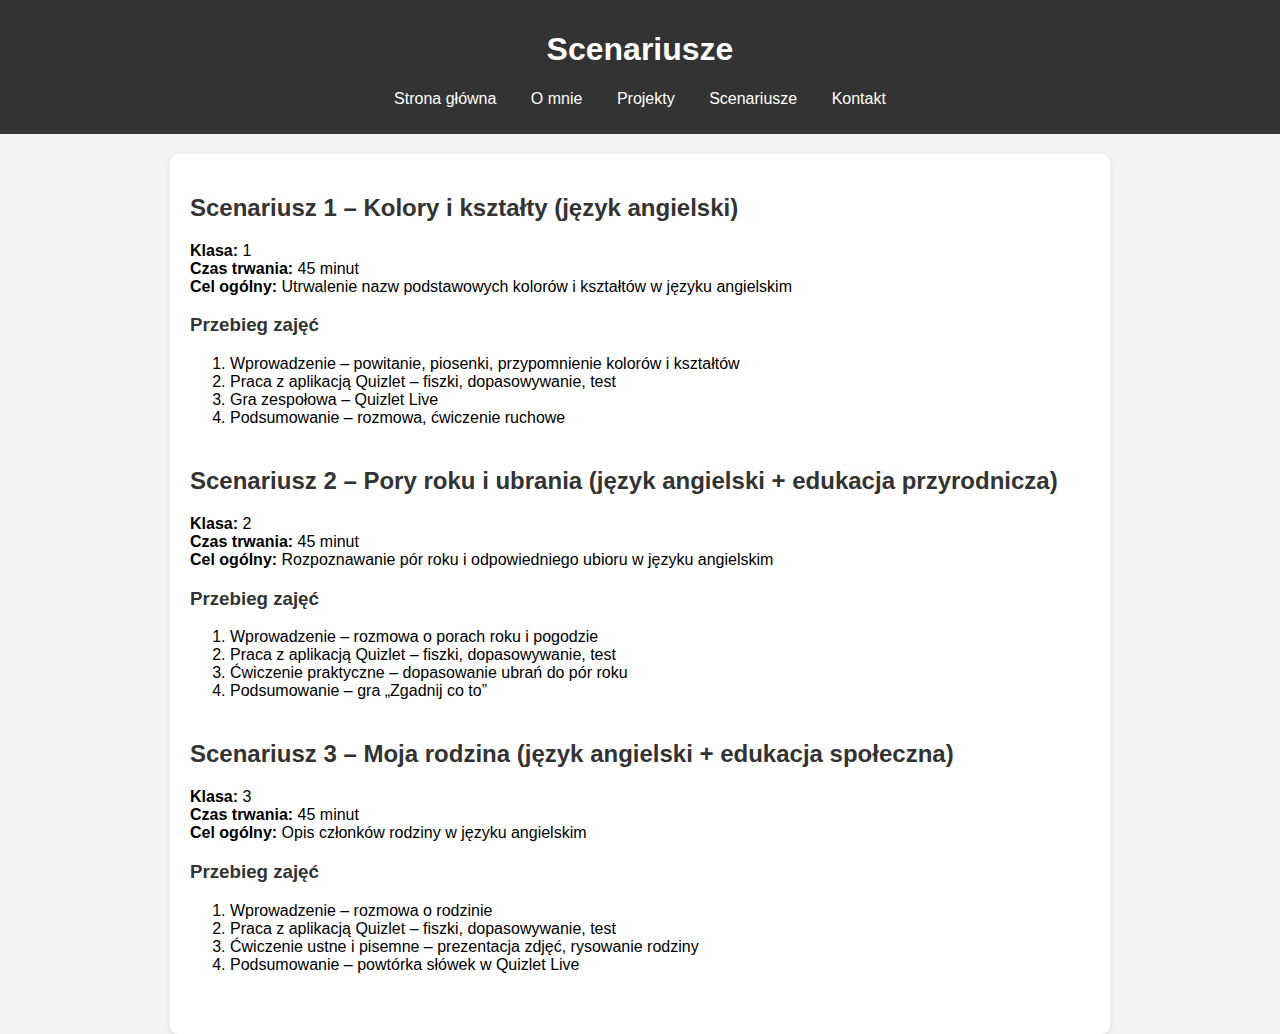
<file: scenariusze.html>
<!DOCTYPE html>
<html lang="pl">
<head>
    <meta charset="UTF-8">
    <meta name="viewport" content="width=device-width, initial-scale=1.0">
    <title>Scenariusze</title>
    <link rel="stylesheet" href="style.css">
</head>
<body>
    <header>
        <h1>Scenariusze</h1>
        <nav>
            <ul>
                <li><a href="index.html">Strona główna</a></li>
                <li><a href="o_mnie.html">O mnie</a></li>
                <li><a href="projekty.html">Projekty</a></li>
                <li><a href="scenariusze.html">Scenariusze</a></li>
                <li><a href="kontakt.html">Kontakt</a></li>
            </ul>
        </nav>
    </header>
    <main>
        
<div class="scenario">
<h2>Scenariusz 1 – Kolory i kształty (język angielski)</h2>
<p><strong>Klasa:</strong> 1<br><strong>Czas trwania:</strong> 45 minut<br>
<strong>Cel ogólny:</strong> Utrwalenie nazw podstawowych kolorów i kształtów w języku angielskim</p>
<h3>Przebieg zajęć</h3>
<ol>
<li>Wprowadzenie – powitanie, piosenki, przypomnienie kolorów i kształtów</li>
<li>Praca z aplikacją Quizlet – fiszki, dopasowywanie, test</li>
<li>Gra zespołowa – Quizlet Live</li>
<li>Podsumowanie – rozmowa, ćwiczenie ruchowe</li>
</ol>
</div>

<div class="scenario">
<h2>Scenariusz 2 – Pory roku i ubrania (język angielski + edukacja przyrodnicza)</h2>
<p><strong>Klasa:</strong> 2<br><strong>Czas trwania:</strong> 45 minut<br>
<strong>Cel ogólny:</strong> Rozpoznawanie pór roku i odpowiedniego ubioru w języku angielskim</p>
<h3>Przebieg zajęć</h3>
<ol>
<li>Wprowadzenie – rozmowa o porach roku i pogodzie</li>
<li>Praca z aplikacją Quizlet – fiszki, dopasowywanie, test</li>
<li>Ćwiczenie praktyczne – dopasowanie ubrań do pór roku</li>
<li>Podsumowanie – gra „Zgadnij co to”</li>
</ol>
</div>

<div class="scenario">
<h2>Scenariusz 3 – Moja rodzina (język angielski + edukacja społeczna)</h2>
<p><strong>Klasa:</strong> 3<br><strong>Czas trwania:</strong> 45 minut<br>
<strong>Cel ogólny:</strong> Opis członków rodziny w języku angielskim</p>
<h3>Przebieg zajęć</h3>
<ol>
<li>Wprowadzenie – rozmowa o rodzinie</li>
<li>Praca z aplikacją Quizlet – fiszki, dopasowywanie, test</li>
<li>Ćwiczenie ustne i pisemne – prezentacja zdjęć, rysowanie rodziny</li>
<li>Podsumowanie – powtórka słówek w Quizlet Live</li>
</ol>
</div>

    </main>
</body>
</html>
</file>
<file: style.css>
body {
    font-family: Arial, sans-serif;
    margin: 0;
    padding: 0;
    background-color: #f4f4f4;
}

header {
    background: #333;
    color: #fff;
    padding: 10px 0;
    text-align: center;
}

nav ul {
    list-style: none;
    padding: 0;
}

nav ul li {
    display: inline;
    margin: 0 15px;
}

nav ul li a {
    color: #fff;
    text-decoration: none;
}

main {
    padding: 20px;
    max-width: 900px;
    margin: auto;
    background: #fff;
    margin-top: 20px;
    border-radius: 8px;
    box-shadow: 0 2px 5px rgba(0,0,0,0.1);
}

img {
    max-width: 100%;
    height: auto;
    display: block;
    margin: 10px 0;
    border-radius: 8px;
}

.scenario {
    margin-bottom: 40px;
}

h2, h3 {
    color: #333;
}
</file>
